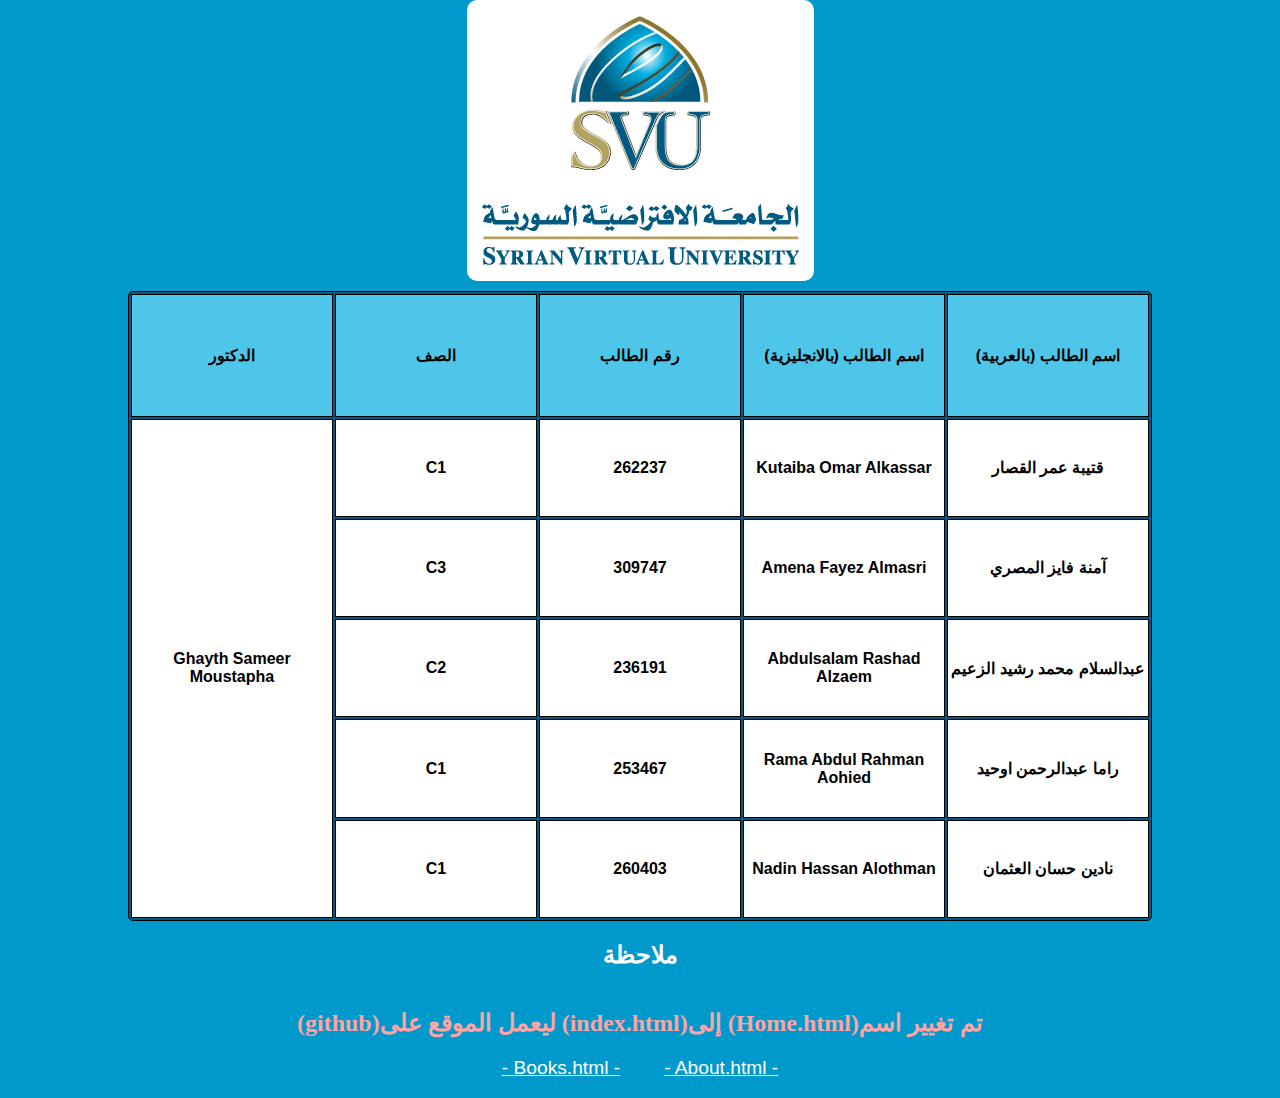
<file: index.html>
<!---------------------------------------------- Home.html ----------------------------------------------------------------------->
<!DOCTYPE html>
<html lang="en">
<head>
    <meta charset="UTF-8">
    <meta name="viewport" content="width=device-width, initial-scale=1.0">
    <title>Home SVU IWB202 S24 HW</title>
    <link rel="stylesheet" href="style.css">
    <link rel="stylesheet" href="https://cdnjs.cloudflare.com/ajax/libs/font-awesome/6.4.2/css/all.min.css"/>
</head>
<body>
    <div class="hero">
        <img src="pictures/SVU logo.png" alt="" style="margin-bottom: 10px; background-color: white;padding: 15px; border-radius: 10px;">
        <table id="table1" class="table">
            <tr>
                <th>الدكتور</th>
                <th>الصف</th>
                <th>رقم الطالب</th>
                <th>اسم الطالب (بالانجليزية)</th>
                <th>اسم الطالب (بالعربية)</th>
            </tr>
            <tr>
                <td style="padding: 20px;" rowspan="6">Ghayth Sameer Moustapha</td>
                <td>C1</td>
                <td>262237</td>
                <td>Kutaiba Omar Alkassar</td>
                <td>قتيبة عمر القصار</td>
            </tr>
            <tr>
                <td>C3</td>
                <td>309747</td>
                <td>Amena Fayez Almasri</td>
                <td>آمنة فايز المصري</td>
            </tr>
            <tr>
                <td>C2</td>
                <td>236191</td>
                <td>Abdulsalam Rashad Alzaem</td>
                <td>عبدالسلام محمد رشيد الزعيم</td>
            </tr>
            <tr>
                <td>C1</td>
                <td>253467</td>
                <td>Rama Abdul Rahman Aohied</td>
                <td>راما عبدالرحمن اوحيد</td>
            </tr>
            <tr>
                <td>C1</td>
                <td>260403</td>
                <td>Nadin Hassan Alothman</td>
                <td>نادين حسان العثمان</td>
            </tr>
        </table>
        <h2>ملاحظة</h2>
        <h2 style="color: rgb(255, 163, 163);"><span>(github)</span><span>ليعمل الموقع على </span><span>(index.html)</span><span>إلى </span><span>(Home.html)</span><span>تم تغيير اسم</span>
        </h1>
        <div>
            <a class="webLink" href="books.html">- Books.html -</a>
            <a class="webLink" href="aboutUs.html">- About.html -</a>
        </div>
    </div>
    
    <script src="jquery.js"></script>
</body>
</html>
</file>
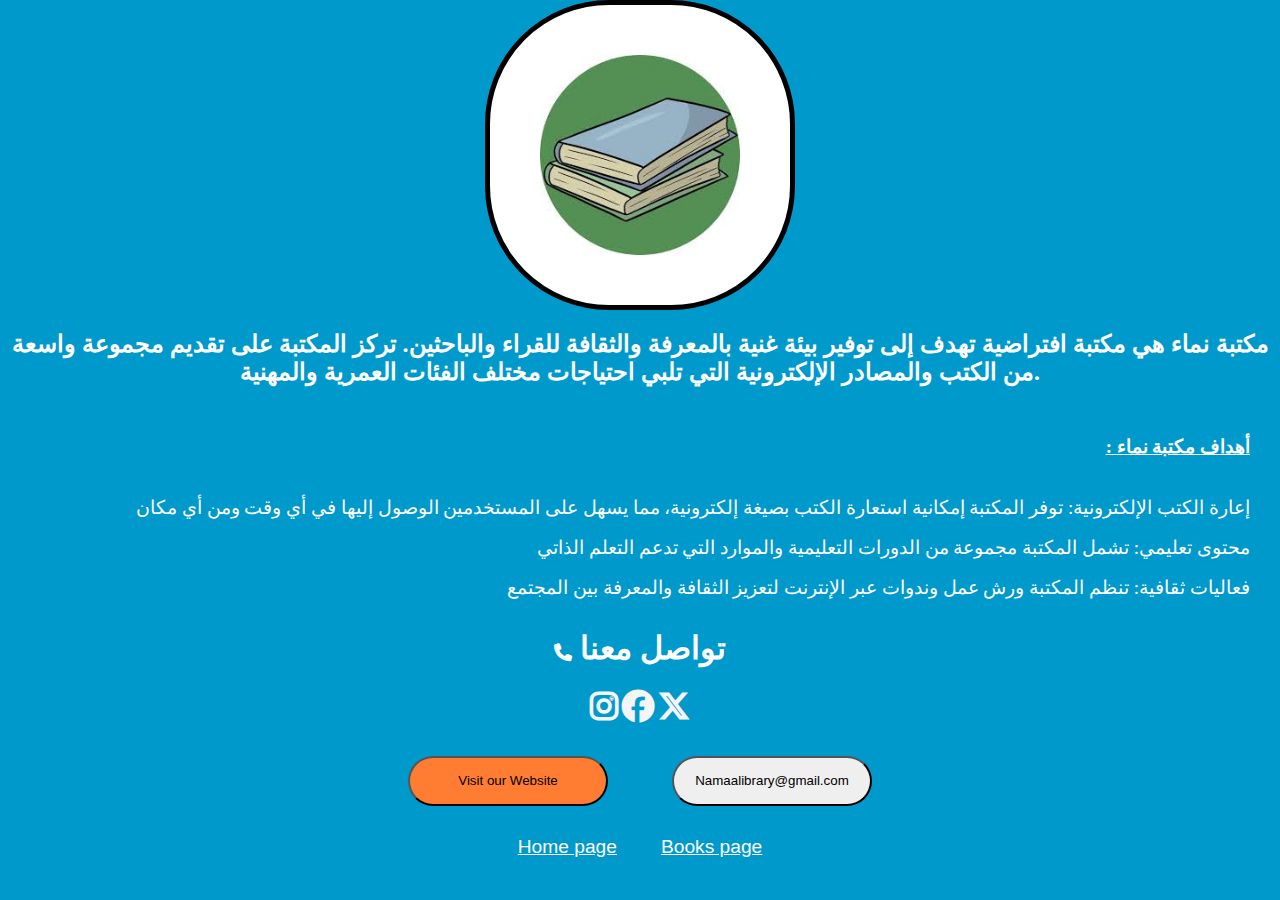
<file: aboutUs.html>
<!DOCTYPE html>
<html lang="en">
    <head>
        <meta charset="UTF-8">
        <meta name="viewport" content="width=device-width, initial-scale=1.0">
        <title>AboutUs SVU IWB202 S24 HW</title>
        <link rel="stylesheet" href="style.css">
        <link rel="stylesheet" href="https://cdnjs.cloudflare.com/ajax/libs/font-awesome/6.4.2/css/all.min.css"/>
        </head>
        <body>
            <div class="bookLogo"><img src="pictures/book.jpg" alt="" width="200px"></div>
            <h2>مكتبة نماء هي مكتبة افتراضية تهدف إلى توفير بيئة غنية بالمعرفة والثقافة للقراء والباحثين. تركز المكتبة على تقديم مجموعة واسعة من الكتب والمصادر الإلكترونية التي تلبي احتياجات مختلف الفئات العمرية والمهنية.</h2>
            <h3><span>:</span>
    أهداف مكتبة نماء
    </h3>
    <p class="aboutXt">
        إعارة الكتب الإلكترونية: توفر المكتبة إمكانية استعارة الكتب بصيغة إلكترونية، مما يسهل على المستخدمين الوصول إليها في أي وقت ومن أي مكان
        <br>
        محتوى تعليمي: تشمل المكتبة مجموعة من الدورات التعليمية والموارد التي تدعم التعلم الذاتي
        <br>
        فعاليات ثقافية: تنظم المكتبة ورش عمل وندوات عبر الإنترنت لتعزيز الثقافة والمعرفة بين المجتمع
        <br>
    </p>
    <h1><span><i style="font-size: large;" class="fa-solid fa-phone"></i></span>
    تواصل معنا</h1>
    <div class="contacts">
        <a href="#"><i class="fab fa-solid fa-instagram"></i></a>
        <a href="#"><i class="fab fa-solid fa-facebook"></i></a>
        <a href="#"><i class="fab fa fa-solid fa-x-twitter"></i></a>
    </div>
    <div id="contactsBTN">
        <a href="#"><button style="background-color: #ff7d32;">Visit our Website</button></a>
        <a href="#"><button>Namaalibrary@gmail.com</button></a>
    </div>
    <div>
        <a class="webLink" href="index.html">Home page</a>
        <a class="webLink" href="books.html">Books page</a>
    </div>
    <script src="jquery.js"></script>
    <script src="myFunctions.js"></script>
</body>
</html>
</file>
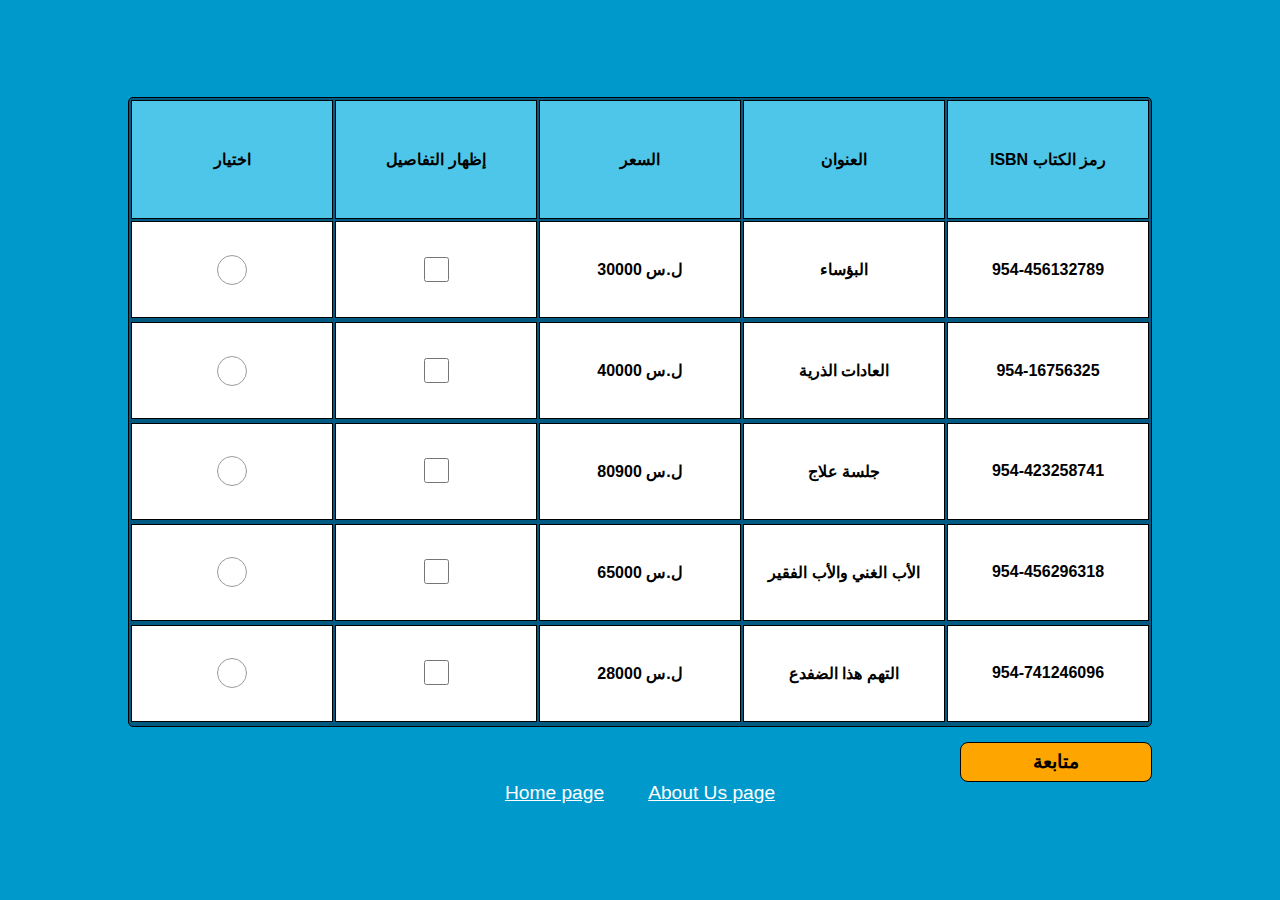
<file: books.html>
<!DOCTYPE html>
<html lang="en">
<head>
    <meta charset="UTF-8">
    <meta name="viewport" content="width=device-width, initial-scale=1.0">
    <title>Books SVU IWB202 S24 HW</title>
    <link rel="stylesheet" href="style.css">
    <link rel="stylesheet" href="https://cdnjs.cloudflare.com/ajax/libs/font-awesome/6.4.2/css/all.min.css"/>
</head>
<body>
    <div class="hero">
        <table id="table2" class="table">
        <b id="warning" style="color: rgb(230, 0, 0); font-size: xx-large;font-family:'Segoe UI', Tahoma, Geneva, Verdana, sans-serif ;"></b>
            <tr>
                <th>اختيار</th>
                <th>إظهار التفاصيل</th>
                <th>السعر</th>
                <th>العنوان</th>
                <th>ISBN رمز الكتاب</th>
            </tr>
            <!-- ! -->
            <tr>
                <td><button data-id="954-456132789" data-name="البؤساء" data-price="30000" class="choose"><i class="fa-solid fa-check"></i></button></td>
                <td><input onclick="showDetails(0)" class="infoBtn" type="checkbox"></td>
                <td>30000 ل.س</td>
                <td>البؤساء</td>
                <td>954-456132789</td>
            </tr>
            <!-- s -->
            <tr class="infoContainer">
                <td class="info"  colspan="5">
                    <b>الناشر: </b>دار العلم، للكاتب فكتور هوغو<br>
                    <b>تصنيف الكتاب: </b> خيال تاريخي مأساة<br>
                    <b>ملخص: </b>البؤساءأو البائسون هي رواية تاريخية ملحمية من تأليف الكاتب الفرنسي فكتور هوغو نشرت في سنة 1862، وتعد من أشهر روايات القرن التاسع عشر، إنه يصف وينتقد في هذا الكتاب الظلم الاجتماعي في فرنسا بين سقوط نابليون في 1815 والثورة الفاسلة ضد الملك لويس فيليب في 1832<br>
                    <b>أهم المواضيع المطروحة: </b> المواضيع<br>
                    <div class="importantTopics">
                        <img src="pictures/الثورة الفرنسية.jpg" alt="" width="100px">
                        <img src="pictures/كوزيت.jpg" alt="" width="50px">
                        <img src="pictures/جان فالجان.jpg" alt="" width="50px">
                        <p>تحدث الكتاب عن الثورة ضج الملك لويس</p>
                        <p>تحدث عن قصة الشخصية كوزيت</p>
                        <p>تحدث عن قصة السجين جان فالجان</p>
                    </div>
                </td>
            </tr>
            <!-- e -->
            <tr>
                <td><button data-id="954-16756325" data-name="العادات الذرية" data-price="40000" class="choose"><i class="fa-solid fa-check"></i></button></td>
                <td><input onclick="showDetails(1)" class="infoBtn" type="checkbox"></td>
                <td>40000 ل.س</td>
                <td>العادات الذرية</td>
                <td>954-16756325</td>
            </tr>
            <!-- ? -->
            <!-- s -->
            <tr class="infoContainer">
                <td class="info"  colspan="5">
                    <b>الناشر: </b> غير محدد، للكاتب جيمس كلير<br>
                    <b>تصنيف الكتاب: </b>التنمية الذاتية<br>
                    <b>ملخص: </b>يقدم "العادات الذرية" إطارًا عمليًا لفهم وتغيير العادات من خلال تغييرات صغيرة تؤدي إلى نتائج كبيرة على المدى الطويل. يركز الكتاب على أهمية الأنظمة بدلاً من الأهداف لتحقيق النجاح الشخصي.<br>
                    <b>أهم المواضيع المطروحة: </b>المواضيع<br>
                    <div class="importantTopics">
                        <img src="pictures/البيئة.jpg" alt="" width="40px">
                        <img src="pictures/التحسين المستمر.jpg" alt="" width="40px">
                        <img src="pictures/تكوين العادات.jpg" alt="" width="40px">
                        <p>يناقش كيف تؤثر البيئة المحيطة على عاداتنا</p>
                        <p>يشدد على التحسينات الصغيرة اليومية</p>
                        <p>يقدم الكتاب قوانين لتكوين العادات الجيدة وكسر العادات السيئة</p>
                    </div>
                </td>
            </tr>
            <!-- e -->
            <tr>
                <td><button data-id="954-423258741" data-name="جلسة علاج" data-price="80900" class="choose"><i class="fa-solid fa-check"></i></button></td>
                <td><input onclick="showDetails(2)" class="infoBtn" type="checkbox"></td>
                <td>80900 ل.س</td>
                <td>جلسة علاج</td>
                <td>954-423258741</td>
            </tr>
            <!-- ? -->
            <!-- s -->
            <tr class="infoContainer">
                <td class="info"  colspan="5">
                    <b>الناشر: </b>غير محدد، للكاتب سلمان العتيبي<br>
                    <b>تصنيف الكتاب: </b>العلاج النفسي<br>
                    <b>ملخص: </b>العلاج النفسي هو عملية تفاعلية تهدف إلى مساعدة الأفراد على التغلب على مشكلاتهم النفسية وتحسين صحتهم النفسية من خلال أساليب نفسية متنوعة. يتضمن ذلك جلسات فردية أو جماعية مع معالجين مؤهلين.<br>
                    <b>أهم المواضيع المطروحة: </b>المواضيع<br>
                    <div class="importantTopics">
                        <img src="pictures/change.jpg" alt="" width="80px">
                        <img src="pictures/supportive environment.jpg" alt="" width="80px">
                        <img src="pictures/therapy types.jpg" alt="" width="80px">
                        <p>التركيز على التغيير السلوكي</p>
                        <p>أهمية البيئة الداعمة</p>
                        <p>أنواع العلاج النفسي</p>
                </td>
            </tr>
            <!-- e -->
            <tr>
                <td><button data-id="954-456296318" data-name="الأب الغني والأب الفقير" data-price="65000" class="choose"><i class="fa-solid fa-check"></i></button></td>
                <td><input onclick="showDetails(3)" class="infoBtn" type="checkbox"></td>
                <td>65000 ل.س</td>
                <td>الأب الغني والأب الفقير</td>
                <td>954-456296318</td>
            </tr>
            <!-- ? -->
            <!-- s -->
            <tr class="infoContainer">
                <td class="info"  colspan="5">
                    <b>الناشر: </b>مكتبة جرير، للكاتب روبرت ت.كيوساكي<br>
                    <b>تصنيف الكتاب: </b>إدارة الأعمال، التعليم المالي<br>
                    <b>ملخص: </b> يتناول كتاب "الأب الغني والأب الفقير" كيفية بناء الثروة وتحقيق الاستقلال المالي من خلال التعلم من تجارب المؤلف مع "الأب الغني" (والد صديقه) و"الأب الفقير" (والده البيولوجي). يركز الكتاب على أهمية الأصول والذكاء المالي وكيفية اتخاذ قرارات مالية سليمة.<br>
                    <b>أهم المواضيع المطروحة: </b>ال<br>
                    <div class="importantTopics">
                        <img src="pictures/disciplined.jpg" alt="" width="80px">
                        <img src= "pictures/financial thinking.jpg" alt="" width="80px">
                        <img src="pictures/self study.jpg" alt="" width="80px">
                        <p>الفرق بين الأصول والالتزامات</p>
                        <p>التفكير المالي</p>
                        <p>أهمية التعليم الذاتي</p>
                </td>
            </tr>
            <!-- e -->
            <tr>
                <td><button data-id="954-741246096" data-name="التهم هذا الضفدع" data-price="28000" class="choose"><i class="fa-solid fa-check"></i></button></td>
                <td><input onclick="showDetails(4)" class="infoBtn" type="checkbox"></td>
                <td>28000 ل.س</td>
                <td>التهم هذا الضفدع</td>
                <td>954-741246096</td>
            </tr>
            <!-- ? -->
             <!-- s -->
             <tr class="infoContainer">
                <td class="info"  colspan="5">
                    <b>الناشر: </b>مكتبة خير جليس، للكاتب براين تريسي<br>
                    <b>تصنيف الكتاب: </b>تطوير الذات، إدارة الوفت<br>
                    <b>ملخص: </b> يقدم كتاب "التهم هذا الضفدع" استراتيجيات فعالة للتغلب على التسويف وتحسين الإنتاجية من خلال التركيز على المهام الأكثر أهمية وصعوبة أولاً. يتضمن الكتاب 21 طريقة تساعد الأفراد على إنجاز أعمالهم بكفاءة وسرعة.<br>
                    <b>أهم المواضيع المطروحة: </b>المواضيع<br>
                    <div class="importantTopics">
                        <img src="pictures/20_80.jpg" alt="" width="90px">
                        <img src="pictures/hard work.jpg" alt="" width="90px">
                        <img src="pictures/procrastination.jpg" alt="" width="90px">
                        <p>قاعدة 20/80</p>
                        <p>أهمية البدء بالأصعب</p>
                        <p>قوانين القضاء على التسويف</p>
                </td>
            </tr>
            <!-- e -->
        </table>
        <button onclick="checking()" id="continue">متابعة</button>
        <div>
            <a class="webLink" href="index.html">Home page</a>
            <a class="webLink" href="aboutUs.html">About Us page</a>
        </div>
    </div>
    <script src="jquery.js"></script>
    <script src="myFunctions.js"></script>
</body>
</html>
</file>
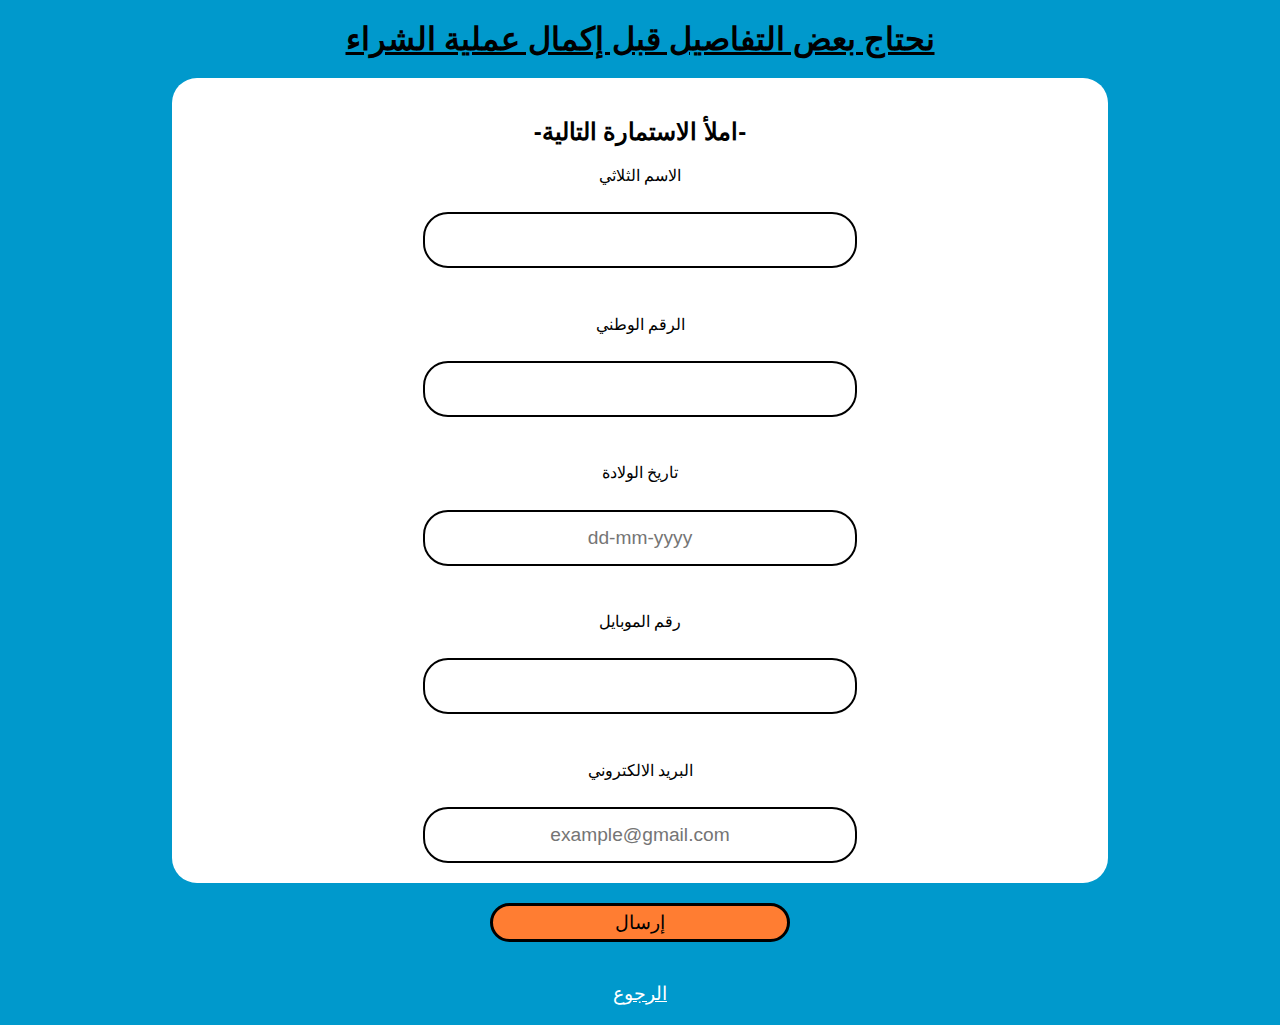
<file: form.html>
<!DOCTYPE html>
<html lang="en">
<head>
    <meta charset="UTF-8">
    <meta name="viewport" content="width=device-width, initial-scale=1.0">
    <title>Form SVU IWB202 S24 HW</title>
    <link rel="stylesheet" href="style.css">
    <link rel="stylesheet" href="https://cdnjs.cloudflare.com/ajax/libs/font-awesome/6.4.2/css/all.min.css"/>
</head>
<body>
    <header>نحتاج بعض التفاصيل قبل إكمال عملية الشراء</header>
    <form id="form">
        <h2 style="color: black; font-family: Verdana, Geneva, Tahoma, sans-serif;">-املأ الاستمارة التالية-</h2>
        <label class="labels" for="">الاسم الثلاثي</label>
        <input class="inputs arabicInput" type="text">
        <label class="wrong arabicError" for=""></label>
        <label class="labels" for="">الرقم الوطني</label>
        <input class="inputs numberInput" type="text" maxlength="11">
        <label class="wrong numberError" for=""></label>
        <label class="labels" for="">تاريخ الولادة</label>
        <input class="inputs" type="text" placeholder="dd-mm-yyyy">
        <label class="empty" for=""></label>
        <label class="labels" for="">رقم الموبايل </label>
        <input class="inputs phoneInput" type="text" maxlength="10">
        <label class="wrong phoneError" for=""></label>
        <label class="labels" for="">البريد الالكتروني</label>
        <input class="inputs" type="email" placeholder="example@gmail.com">
        <label class="empty" for=""></label>
    </form>
    <button id="btnSub">إرسال</button>
    <a class="webLink" href="books.html">الرجوع</a>
    <div id="overlay-container">
    </div>
        <div id="overlay">
            <button id="remove"><i class="fa-solid fa-x"></i></button>
            <p>شكراً لك على شرائك من مكتبتنا</p>
            
        <script src="jquery.js"></script>
        <script src="myFunctions.js"></script>
    </body>
    </html>
</file>
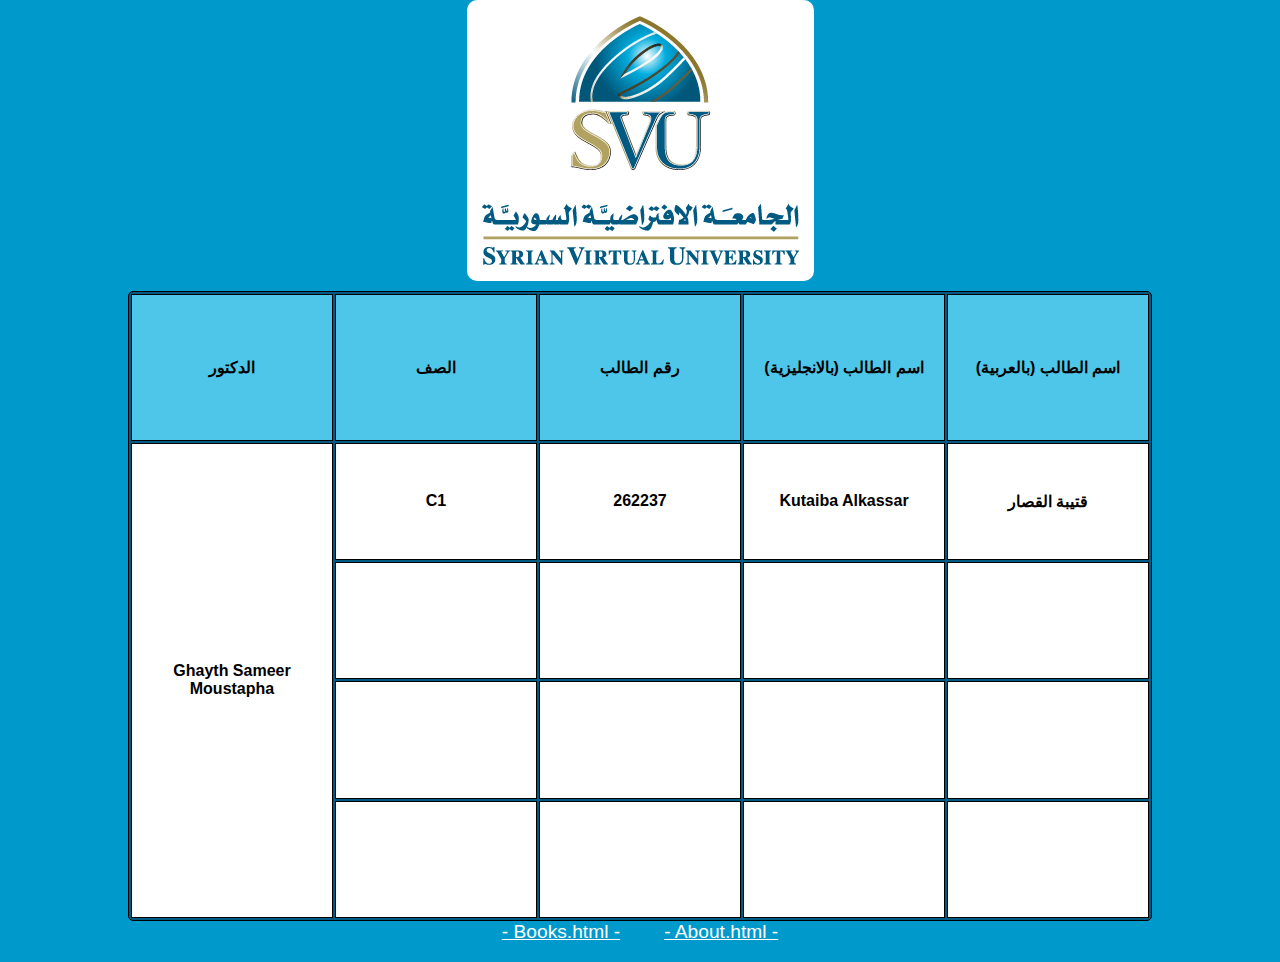
<file: home.html>
<!DOCTYPE html>
<html lang="en">
<head>
    <meta charset="UTF-8">
    <meta name="viewport" content="width=device-width, initial-scale=1.0">
    <title>Home SVU IWB202 S24 HW</title>
    <link rel="stylesheet" href="style.css">
    <link rel="stylesheet" href="https://cdnjs.cloudflare.com/ajax/libs/font-awesome/6.4.2/css/all.min.css"/>
</head>
<body>
    <div class="hero">
        <img src="pictures/SVU logo.png" alt="" style="margin-bottom: 10px; background-color: white;padding: 15px; border-radius: 10px;">
        <table id="table1" class="table">
            <tr>
                <th>الدكتور</th>
                <th>الصف</th>
                <th>رقم الطالب</th>
                <th>اسم الطالب (بالانجليزية)</th>
                <th>اسم الطالب (بالعربية)</th>
            </tr>
            <tr>
                <td style="padding: 20px;" rowspan="5">Ghayth Sameer Moustapha</td>
                <td>C1</td>
                <td>262237</td>
                <td>Kutaiba Alkassar</td>
                <td>قتيبة القصار</td>
            </tr>
            <tr>
                <td></td>
                <td></td>
                <td></td>
                <td></td>
            </tr>
            <tr>
                <td></td>
                <td></td>
                <td></td>
                <td></td>
            </tr>
            <tr>
                <td></td>
                <td></td>
                <td></td>
                <td></td>
            </tr>
        </table>
        <div>
            <a class="webLink" href="books.html">- Books.html -</a>
            <a class="webLink" href="aboutUs.html">- About.html -</a>
        </div>
    </div>
    
    <script src="jquery.js"></script>
</body>
</html>
</file>
<file: style.css>
/* home.html */
body {
    width: 100%;
    height: 100%;
    background-color: #0099CC;
    margin: 0;
    padding: 0;
    overflow-x: hidden;
    display: flex;
    justify-content: center;
    align-items: center;
    flex-direction: column;
}
.hero {
    width: 80dvw;
    min-height: 100dvh;
    display: flex;
    justify-content: center;
    align-items: center;
    flex-direction: column;    
}
.table {
    width: 100%;
    min-height: 70dvh;
    text-align: center;
    background-color: whitesmoke;
    border-radius: 5px;
    background-color: #005A82;
}
.table,td,th,tr,.details{
    border: 1px solid black;
    font-weight: 600;
    font-family: Arial, Helvetica, sans-serif;
    
}
.table th {
    width: 20%;
    height: 20%;
    background-color: #4EC6E9;
}
.table td,details {
    height: 16%;
    background-color: white;
}
#webLink{
    font-size: x-large;
    font-family: Arial, Helvetica, sans-serif;
    font-weight: 600;
    margin: 30px;
    color: white;
}
/* about.html ----------------------------- */
.bookLogo {
    display: flex;
    justify-content: center;
    align-items: center;
    width: 300px;
    height: 300px;
    background-color: white;
    border-radius: 40%;
    border: 5px solid black;
}
h2 {
    text-align: center;
    color: white;

}
h3 {
    text-align: right;
    align-self: flex-end;
    margin: 30px;
    font-weight: bolder;
    text-decoration: underline;
    color: white;
}
.aboutXt {
    font-size: larger;
    text-align: right;
    align-self: flex-end;
    line-height: 40px;
    margin: 0 30px;
    color: white;
}
h1 {
    color: white;

}
.contacts a {
    color: whitesmoke;
    background: none;
    border: none;
    font-size: xx-large;
    font-weight: 100;
}
#contactsBTN button{
    width: 200px;
    height: 50px;
    margin: 30px;
    border-radius: 30px;
}
.webLink {
    color: white;
    font-family: 'Gill Sans', 'Gill Sans MT', Calibri, 'Trebuchet MS', sans-serif;
    font-size: larger;
    padding: 20px;
}
/* books.html -----------------------------*/
b {
    font-size: larger;
    font-weight: bolder;
    text-decoration: underline;
}
.infoBtn{
    width: 25px;
    height: 25px;
    cursor: pointer;
}
.infoBtn:active {
    scale: 1.1;
}
.infoContainer {
    min-width: 100%;
}
.info {
    overflow-y: hidden;
    height: 0px!important;
    border: none;
    text-align: right;
    padding: 0;
    transition: all 0.3s ;
    font-size: 0;
}
.active {
    min-height: 120px !important;
    padding: 8px;
    font-size: large;
}
.active b{
    font-size: larger;
}
.choose {
    width: 30px;
    height: 30px; 
    border: 1px solid rgb(155, 155, 155);
    border-radius: 50%;
    background-color: white;
    color: white;
    font-weight: bolder;
    font-size: larger;
    transition: all 0.25s;
    cursor: pointer;
}
.choose:active {
    scale: 1.1;
}
.choosen {
    background-color: rgb(61, 233, 27);
}
.importantTopics {
    display: grid;
    grid-template: 1fr 1fr / 1fr 1fr 1fr;
    justify-items: center;
    align-items: center;
    height: 0px!important;
    transition: all 0.3s;
}
.importantTopics p {
    font-size: 0;
    transition: all 0.3s;
}
.active p {
    font-size: large;
}
#continue {
    width: 15dvw;
    height: 40px;
    background-color: orange;
    font-size: larger;
    font-weight: 600;
    border-radius: 8px;
    align-self: flex-end;
    margin-top: 15px;
    transition: all 0.18s;
    cursor: pointer;
    border: 1px solid black;
}
#continue:active {
    scale: 0.95;
    font-size: medium;
}
/* form.html-------------- */
header {
    font-size: xx-large;
    font-weight: bolder;
    text-decoration: underline;
    margin: 20px;
}
#form {
    background-color: white;
    width: 70dvw;
    height: 85dvh;
    display: grid;
    grid-template: repeat(15, 1fr) / 100%;
    border-radius: 25px;
    padding: 20px;
}
#form input {
    justify-self: center;
}
#btnSub {
    justify-self: center;
    color: black !important;
    text-decoration: none !important;
    width: 300px;
    padding: 5px;
    margin: 20px;
    background-color: #ff7d32;
    font-size: larger;
    border-radius: 20px;
    border: 3px solid black;
}
#btnSub:hover {
    cursor: pointer;
} 
#btnSub:active {
    scale: 0.95;
    filter: brightness(0.8);
}
.labels ,.wrong{
    color: black;
    justify-self: center;
    transition: all 0.3s;
    font-size: medium;
}
.inputs {
    width: 400px;
    border-radius: 25px;
    padding: 15px;
    font-size: larger;
    text-align: center;
    border: 2px solid black;

}
.wrong {
    color: red;
}
#overlay-container {
    width: 100dvw;
    height: 100dvh;
    background-color: black;
    position: absolute;
    z-index: 2;
    opacity: 0.5;
}
#overlay {
    width: 80dvw;
    height: 90dvh;
    background-color: white;
    position: absolute;
    z-index: 3;
    border-radius: 30px;
    display: flex;
    justify-content: center;
    align-items: center;
    flex-direction: column;
}
#remove {
    position: absolute;
    top: 30px;
    right: 30px;
    font-size: x-large;
    border: none;
    background: none;
}
#remove:hover {
    cursor: pointer;
}
#remove:active {
    scale: 0.9;
}
#overlay p {
    font-size: x-large;
}
.table-container {
    width: 60%;
    height: 15%;
    background-color: rgb(255, 73, 73);
}
.book-details {
    width: 100% ;
    height: 100%;
    background-color: gray;
    display: grid;
    grid-template: 1fr 1fr / 1fr 1fr;
    font-size: x-large;
}
.item {
    display: flex;
    justify-content: center;
    align-items: center;
}
.title {
    background-color: white;
    border: 5px solid black;
    grid-area: 1 / 1 / 3 / 2;
}
.id-number{
    background-color: white;
    border: 5px solid black;
}
.price {
    background-color: white;
    border: 5px solid black;
}
</file>
